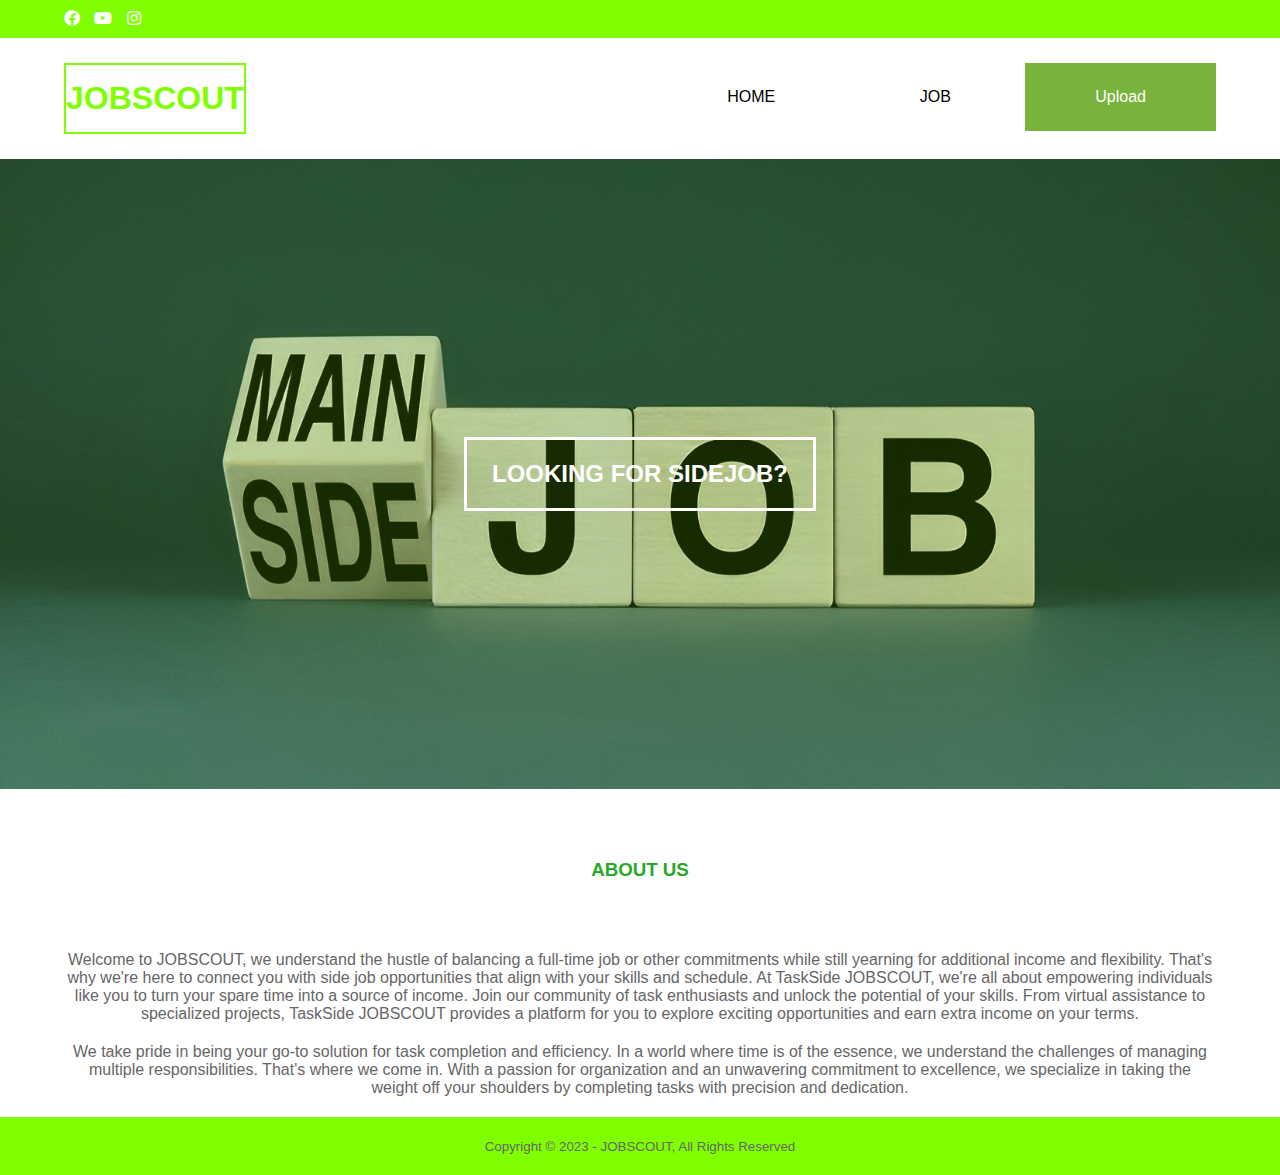
<file: index.html>
<!DOCTYPE html>
<html lang="en">
<head>
    <meta charset="UTF-8">
    <meta name="viewport" content="width=device-width, initial-scale=1.0">
    <title>JOBSCOUT</title>
    <link rel="stylesheet" type="text/css" href="css/style.css">
    <link rel="stylesheet" type="text/css" href="https://cdnjs.cloudflare.com/ajax/libs/font-awesome/5.15.3/css/all.min.css">
</head>
<body>
    <div class="top">
        <div class="container">
            <ul>
                <li><a href="#"><i class="fab fa-facebook"></i></a></li>
                <li><a href="#"><i class="fab fa-youtube"></i></a></li>
                <li><a href="#"><i class="fab fa-instagram"></i></a></li>
            </ul>
        </div>
    </div>
    <header>
        <div class="container">
            <h1><a href="index.html">JOBSCOUT</a></h1>
            <ul>
                <li><a href="index.html">HOME</a></li>
                <li><a href="jobtest.html">JOB</a></li>
                <li class="active"><a href="sell.html">Upload</a></li>
            </ul>
        </div>
    </header>

    <!-- banner -->
    <section class="banner">
        <h2><a href="jobtest.html">LOOKING FOR SIDEJOB?</a></h2>
    </section>

    <!-- about -->
    <section class="about">
        <div class="container">
            <h3>ABOUT US</h3>
            <p> Welcome to JOBSCOUT, we understand the hustle of balancing a full-time job or other commitments while still yearning for additional income and flexibility. 
                That's why we're here to connect you with side job opportunities that align with your skills and schedule. 
                At TaskSide JOBSCOUT, we're all about empowering individuals like you to turn your spare time into a source of income. 
                Join our community of task enthusiasts and unlock the potential of your skills. From virtual assistance to specialized projects, 
                TaskSide JOBSCOUT provides a platform for you to explore exciting opportunities and earn extra income on your terms.
            </p>
            <P> We take pride in being your go-to solution for task completion and efficiency. 
                In a world where time is of the essence, we understand the challenges of managing multiple responsibilities. 
                That's where we come in. With a passion for organization and an unwavering commitment to excellence, 
                we specialize in taking the weight off your shoulders by completing tasks with precision and dedication.
            </P>
        </div>
    </section>
    <!-- footer -->
    <footer>
        <div class="container">
            <small> Copyright &copy; 2023 - JOBSCOUT, All Rights Reserved</small>
        </div>
    </footer>
</body>
</html>
</file>
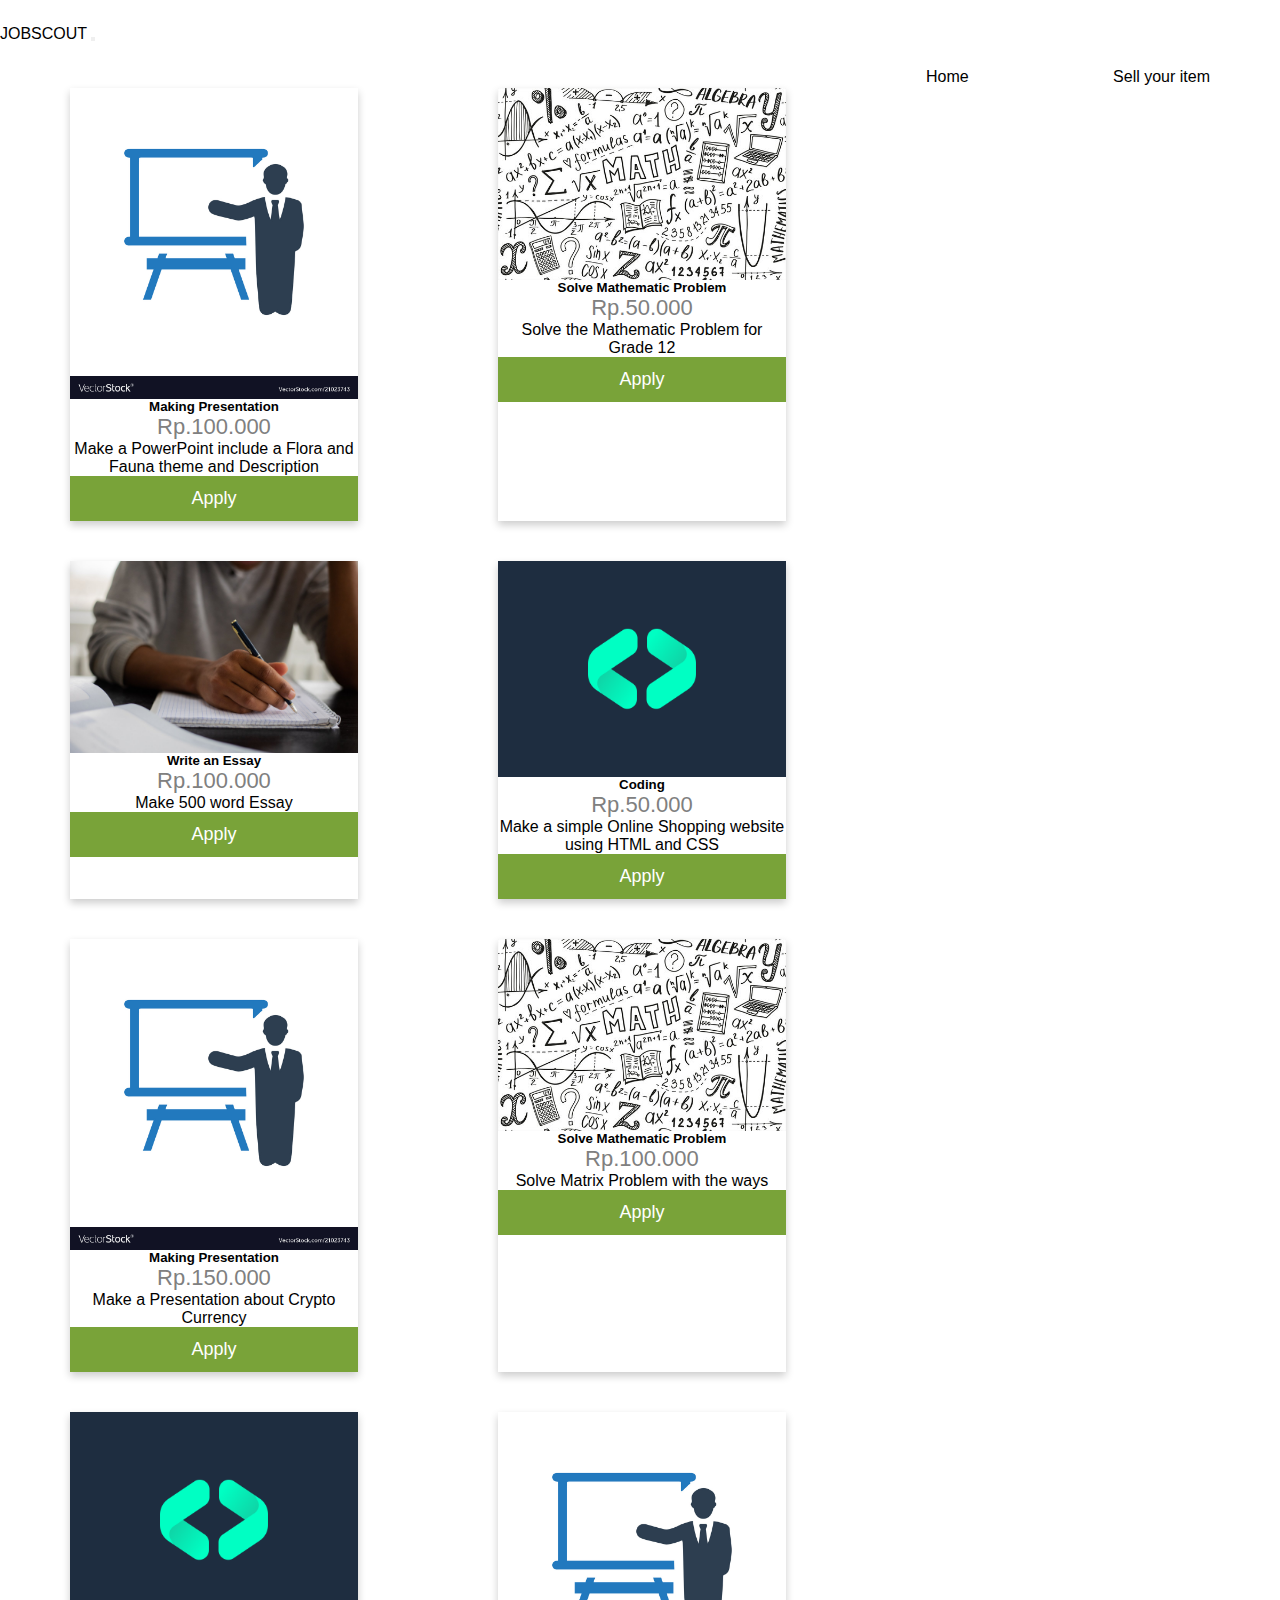
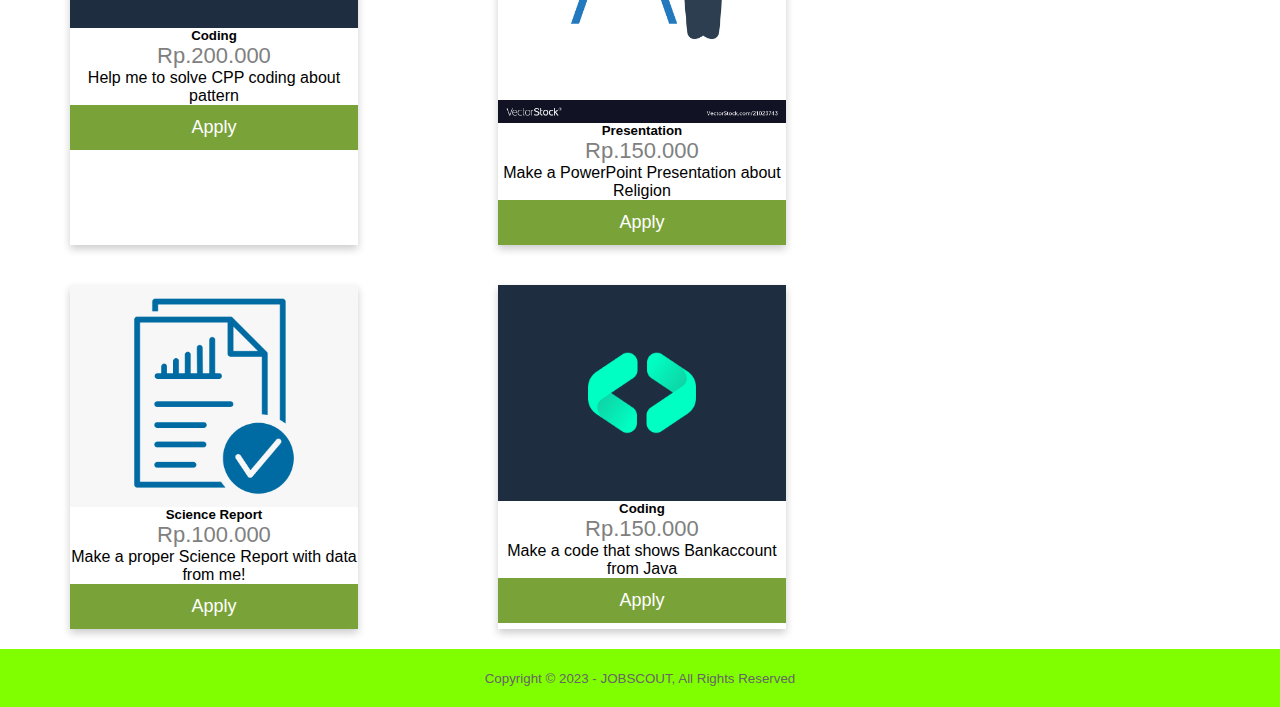
<file: jobtest.html>
<!DOCTYPE html>
<html lang="en">
<head>
    <meta charset="UTF-8">
    <meta name="viewport" content="width=device-width, initial-scale=1.0">
    <title>JOBSCOUT - Job Listings</title>
    <link rel="stylesheet" type="text/css" href="css/stylejob.css">
    <link rel="stylesheet" type="text/css" href="https://cdnjs.cloudflare.com/ajax/libs/font-awesome/5.15.3/css/all.min.css">
    <link href="https://cdn.jsdelivr.net/npm/bootstrap@5.3.2/dist/css/bootstrap.min.css" rel="stylesheet" integrity="sha384-T3c6CoIi6uLrA9TneNEoa7RxnatzjcDSCmG1MXxSR1GAsXEV/Dwwykc2MPK8M2HN" crossorigin="anonymous">
<script src="https://cdn.jsdelivr.net/npm/bootstrap@5.3.2/dist/js/bootstrap.bundle.min.js" integrity="sha384-C6RzsynM9kWDrMNeT87bh95OGNyZPhcTNXj1NW7RuBCsyN/o0jlpcV8Qyq46cDfL" crossorigin="anonymous"></script>
</head>
<body>
  <header>
    </div>
        <nav class="navbar navbar-expand-lg bg-body-tertiary">
            <div class="container-fluid">
              <a class="navbar-brand" href="index.html">JOBSCOUT</a>
              <button class="navbar-toggler" type="button" data-bs-toggle="collapse" data-bs-target="#navbarSupportedContent" aria-controls="navbarSupportedContent" aria-expanded="false" aria-label="Toggle navigation">
                <span class="navbar-toggler-icon"></span>
              </button>
              <div class="collapse navbar-collapse" id="navbarSupportedContent">
                <ul class="navbar-nav me-auto mb-2 mb-lg-0">
                  <li class="nav-item">
                    <a class="nav-link active" aria-current="page" href="index.html">Home</a>
                  </li>
                  <li class="nav-item">
                    <a class="nav-link" href="sell.html">Sell your item</a>
                  </li>
              </div>
            </div>
          </nav>
    </header>

    <!-- job listings -->
    <section class="job-listings">
          <!-- Job Listing 1 -->
          <div class="card" style="width: 18rem;">
            <img src="asset/Presentation.jpg" class="card-img-top" alt="...">
            <div class="card-body">
              <h5 class="card-title">Making Presentation</h5>
              <p class="price">Rp.100.000</p>
              <p class="card-text">Make a PowerPoint include a Flora and Fauna theme and Description</p>
              <p><button><a href="notfound.html">Apply</a></button></p>
            </div>
          </div>
            <!-- Job Listing 2 -->
            <div class="card" style="width: 18rem;">
              <img src="asset/math.jpg" class="card-img-top" alt="...">
              <div class="card-body">
                <h5 class="card-title">Solve Mathematic Problem</h5>
                <p class="price">Rp.50.000</p>
                <p class="card-text">Solve the Mathematic Problem for Grade 12</p>
                <p><button><a href="notfound.html">Apply</a></button></p>
              </div>
            </div>
            <!-- Job Listing 3 -->
            <div class="card" style="width: 18rem;">
              <img src="asset/essayjpg.jpg" class="card-img-top" alt="...">
              <div class="card-body">
                <h5 class="card-title">Write an Essay</h5>
                <p class="price">Rp.100.000</p>
                <p class="card-text">Make 500 word Essay</p>
                <p><button><a href="notfound.html">Apply</a></button></p>
              </div>
            </div>
            <!-- Job Listing 4 -->
            <div class="card" style="width: 18rem;">
              <img src="asset/coding.png" class="card-img-top" alt="...">
              <div class="card-body">
                <h5 class="card-title">Coding</h5>
                <p class="price">Rp.50.000</p>
                <p class="card-text">Make a simple Online Shopping website using HTML and CSS</p>
                <p><button><a href="notfound.html">Apply</a></button></p>
              </div>
            </div>
            <!-- Job Listing 5 -->
            <div class="card" style="width: 18rem;">
              <img src="asset/Presentation.jpg" class="card-img-top" alt="...">
              <div class="card-body">
                <h5 class="card-title">Making Presentation</h5>
                <p class="price">Rp.150.000</p>
                <p class="card-text">Make a Presentation about Crypto Currency</p>
                <p><button><a href="notfound.html">Apply</a></button></p>
              </div>
            </div>
            <!-- Job Listing 6 -->
            <div class="card" style="width: 18rem;">
              <img src="asset/math.jpg" class="card-img-top" alt="...">
              <div class="card-body">
                <h5 class="card-title">Solve Mathematic Problem</h5>
                <p class="price">Rp.100.000</p>
                <p class="card-text">Solve Matrix Problem with the ways</p>
                <p><button><a href="notfound.html">Apply</a></button></p>
              </div>
            </div>
            <!-- Job Listing 7 -->
            <div class="card" style="width: 18rem;">
              <img src="asset/coding.png" class="card-img-top" alt="...">
              <div class="card-body">
                <h5 class="card-title">Coding</h5>
                <p class="price">Rp.200.000</p>
                <p class="card-text">Help me to solve CPP coding about pattern</p>
                <p><button><a href="notfound.html">Apply</a></button></p>
              </div>
            </div>
            <!-- Job Listing 8 -->
            <div class="card" style="width: 18rem;">
              <img src="asset/Presentation.jpg" class="card-img-top" alt="...">
              <div class="card-body">
                <h5 class="card-title">Presentation</h5>
                <p class="price">Rp.150.000</p>
                <p class="card-text">Make a PowerPoint Presentation about Religion</p>
                <p><button><a href="notfound.html">Apply</a></button></p>
              </div>
            </div>
            <!-- Job Listing 9 -->
            <div class="card" style="width: 18rem;">
              <img src="asset/report.png" class="card-img-top" alt="...">
              <div class="card-body">
                <h5 class="card-title">Science Report</h5>
                <p class="price">Rp.100.000</p>
                <p class="card-text">Make a proper Science Report with data from me!</p>
                <p><button><a href="notfound.html">Apply</a></button></p>
              </div>
            </div>
            <!-- Job Listing 10 -->
            <div class="card" style="width: 18rem;">
              <img src="asset/coding.png" class="card-img-top" alt="...">
              <div class="card-body">
                <h5 class="card-title">Coding</h5>
                <p class="price">Rp.150.000</p>
                <p class="card-text">Make a code that shows Bankaccount from Java</p>
                <p><button><a href="notfound.html">Apply</a></button></p>
              </div>
            </div>
    </section>

    <!-- footer -->
    <footer>
        <div class="container">
            <small> Copyright &copy; 2023 - JOBSCOUT, All Rights Reserved</small>
        </div>
    </footer>
</body>
</html>
</file>
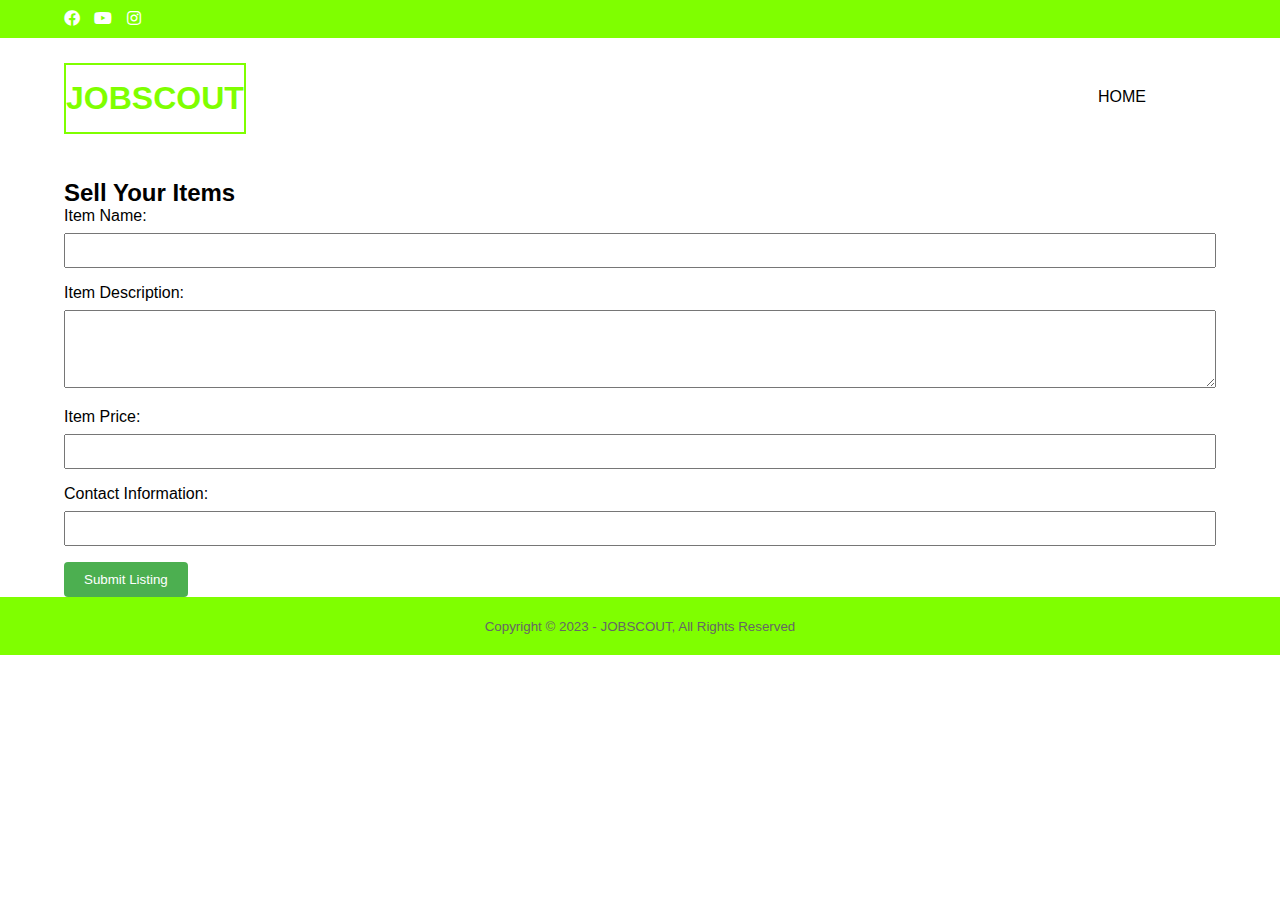
<file: sell.html>
<!DOCTYPE html>
<html lang="en">
<head>
    <meta charset="UTF-8">
    <meta name="viewport" content="width=device-width, initial-scale=1.0">
    <title>JOBSCOUT - Sell Your Items</title>
    <link rel="stylesheet" type="text/css" href="css/stylesell.css">
    <link rel="stylesheet" type="text/css" href="https://cdnjs.cloudflare.com/ajax/libs/font-awesome/5.15.3/css/all.min.css">
</head>
<body>
    <div class="top">
        <div class="container">
            <ul>
                <li><a href="#"><i class="fab fa-facebook"></i></a></li>
                <li><a href="#"><i class="fab fa-youtube"></i></a></li>
                <li><a href="#"><i class="fab fa-instagram"></i></a></li>
            </ul>
        </div>
        </div>
    </div>
    <header>
        <div class="container">
            <h1><a href="index.html">JOBSCOUT</a></h1>
            <ul>
                <li><a href="index.html">HOME</a></li>
            </ul>
        </div>
    </header>

    <!-- sell form -->
    <section class="sell-form">
        <div class="container">
            <h2>Sell Your Items</h2>
            <form action="#" method="post">
                <label for="itemName">Item Name:</label>
                <input type="text" id="itemName" name="itemName" required>

                <label for="itemDescription">Item Description:</label>
                <textarea id="itemDescription" name="itemDescription" rows="4" required></textarea>

                <label for="itemPrice">Item Price:</label>
                <input type="text" id="itemPrice" name="itemPrice" required>

                <label for="contactInfo">Contact Information:</label>
                <input type="text" id="contactInfo" name="contactInfo" required>

                <button type="submit"><a href="notfound.html">Submit Listing</a></button>
            </form>
        </div>
    </section>

    <!-- footer -->
    <footer>
        <div class="container">
            <small> Copyright &copy; 2023 - JOBSCOUT, All Rights Reserved</small>
        </div>
    </footer>
</body>
</html>
</file>
<file: css/style.css>
*{
    padding: 0;
    margin: 0;
    font-family: sans-serif;
}
a{
    color: inherit;
    text-decoration: none;
}
.top{
    padding: 10px 0;
    background-color: chartreuse;
}
.top ul li{
    display: inline-grid;
    color:  #ffff;
    margin-right: 10px;
}
.container{
    width: 90%;
    margin: 0 auto;
}
.container:after{
    content: " ";
	display: block;
	clear: both;
}
header{
    content: " ";
    margin-top: 25px;
    margin-bottom: 25px;
}
header h1{
    border: 2px solid;
    float: left;
    padding: 15px 0;
    color: chartreuse;
}
header ul{
    float: right;
}
header ul li{
    display: inline-block;
}
header ul li a{
    padding: 25px 70px;
    display: inline-block;
}
header ul li a:hover{
    background-color: rgb(95, 139, 51);
    color: #fff;

}
.active{
    background-color: rgb(120, 179, 61);
    color: #fff;
}
.banner{
    position: relative;
    height: 70vh;
    background-image: url('../asset/Banner.png');
    background-size: cover;
    background-position: center;
    display: flex;
    justify-content: center;
    align-items: center;
    margin-bottom: 50px;
}
.banner:after{
    content: " ";
    display: block;
    position: absolute;
    top: 0;
    left: 0;
    right: 0;
    bottom: 0;
    background-color: rgba(128, 255, 0, 0.164);
}
.banner h2{
    color: #fff;
    border: 3px solid;
    padding: 20px 25px;
    z-index: 1;
}
.banner h2:hover{
    background-color: rgb(120, 179, 61);
}
section h3{
    margin-top: 50px;
    margin-bottom: 50px;
    text-align: center;
    padding: 20px 0;
    color: rgb(40, 167, 40);
}
.about p{
    color: #666;
    margin-bottom: 20px;
    text-align: center;
}
footer{
    padding: 20px 0;
    background-color: chartreuse;
    color: #666;
    text-align: center;
}
</file>
<file: css/stylejob.css>
*{
    padding: 0;
    margin: 0;
    font-family: sans-serif;
}
a{
    color: inherit;
    text-decoration: none;
}
.top{
    padding: 10px 0;
    background-color: chartreuse;
}
.top ul li{
    display: inline-grid;
    color:  #ffff;
    margin-right: 10px;
}
.container{
    width: 90%;
    margin: 0 auto;
}
.container:after{
    content: " ";
	display: block;
	clear: both;
}
header{
    content: " ";
    margin-top: 25px;
    margin-bottom: 25px;
}
header h1{
    border: 2px solid;
    float: left;
    padding: 15px 0;
    color: chartreuse;
}
header ul{
    float: right;
}
header ul li{
    display: inline-block;
}
header ul li a{
    padding: 25px 70px;
    display: inline-block;
}
header ul li a:hover{
    background-color: rgb(95, 139, 51);
    color: #fff;
}
body {
    font-family: Arial, sans-serif;
    margin: 0;
    padding: 0;
}
.job-listings {
    display: flex;
    flex-wrap: wrap;
    justify-content: space-around;
    margin-top: 20px;
}

.card {
    box-shadow: 0 4px 8px 0 rgba(0, 0, 0, 0.2);
    max-width: 300px;
    margin: 20px;
    text-align: center;
    font-family: Arial, sans-serif;
    display: flex;
    flex-direction: column;
}

.price {
    color: grey;
    font-size: 22px;
}

.card button {
    border: none;
    outline: 0;
    padding: 12px;
    color: white;
    background-color: rgb(121, 163, 57);
    text-align: center;
    cursor: pointer;
    width: 100%;
    font-size: 18px;
}
.card button:hover {
    opacity: 0.7;
}
footer{
    padding: 20px 0;
    background-color: chartreuse;
    color: #666;
    text-align: center;
}
</file>
<file: css/stylesell.css>
*{
        padding: 0;
        margin: 0;
        font-family: sans-serif;
    }
    a{
        color: inherit;
        text-decoration: none;
    }
    .top{
        padding: 10px 0;
        background-color: chartreuse;
    }
    .top ul li{
        display: inline-grid;
        color:  #ffff;
        margin-right: 10px;
    }
    .container{
        width: 90%;
        margin: 0 auto;
    }
    .container:after{
        content: " ";
        display: block;
        clear: both;
    }
    header{
        content: " ";
        margin-top: 25px;
        margin-bottom: 25px;
    }
    header h1{
        border: 2px solid;
        float: left;
        padding: 15px 0;
        color: chartreuse;
    }
    header ul{
        float: right;
    }
    header ul li{
        display: inline-block;
    }
    header ul li a{
        padding: 25px 70px;
        display: inline-block;
    }
    header ul li a:hover{
        background-color: rgb(95, 139, 51);
        color: #fff;
    }
    body {
        font-family: Arial, sans-serif;
        display: flex;
        flex-direction: column;
        min-width: 100vh;
    }
    .sell-form {
        margin-top: 20px;
    }
    .sell-form label {
        display: block;
        margin-bottom: 8px;
    }
    .sell-form input, .sell-form textarea {
        width: 100%;
        padding: 8px;
        margin-bottom: 16px;
        box-sizing: border-box;
    }
    .sell-form button {
        background-color: #4caf50;
        color: white;
        padding: 10px 20px;
        border: none;
        border-radius: 4px;
        cursor: pointer;
    }
    .sell-form button:hover {
        background-color: #45a049;
    }
    footer{
        margin-top: auto;
        padding: 20px 0;
        background-color: chartreuse;
        color: #666;
        text-align: center;
    }
</file>
